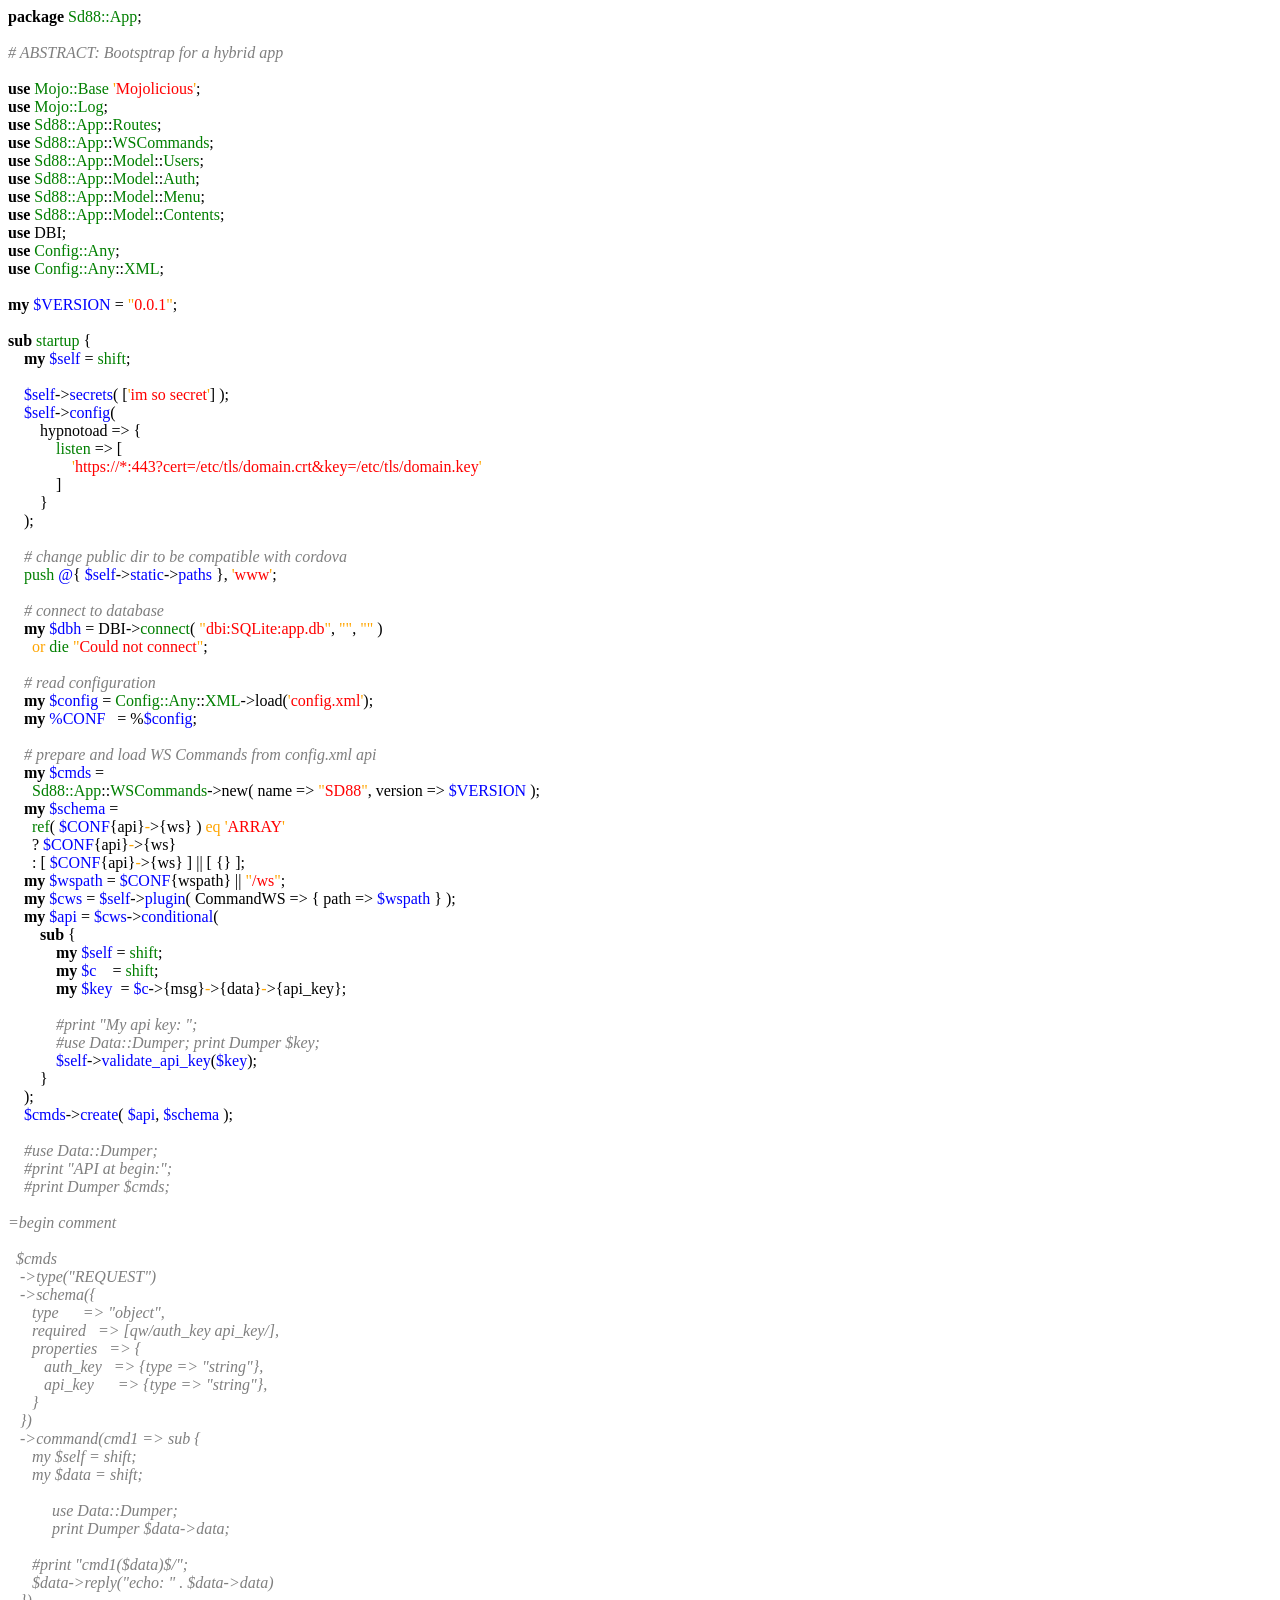
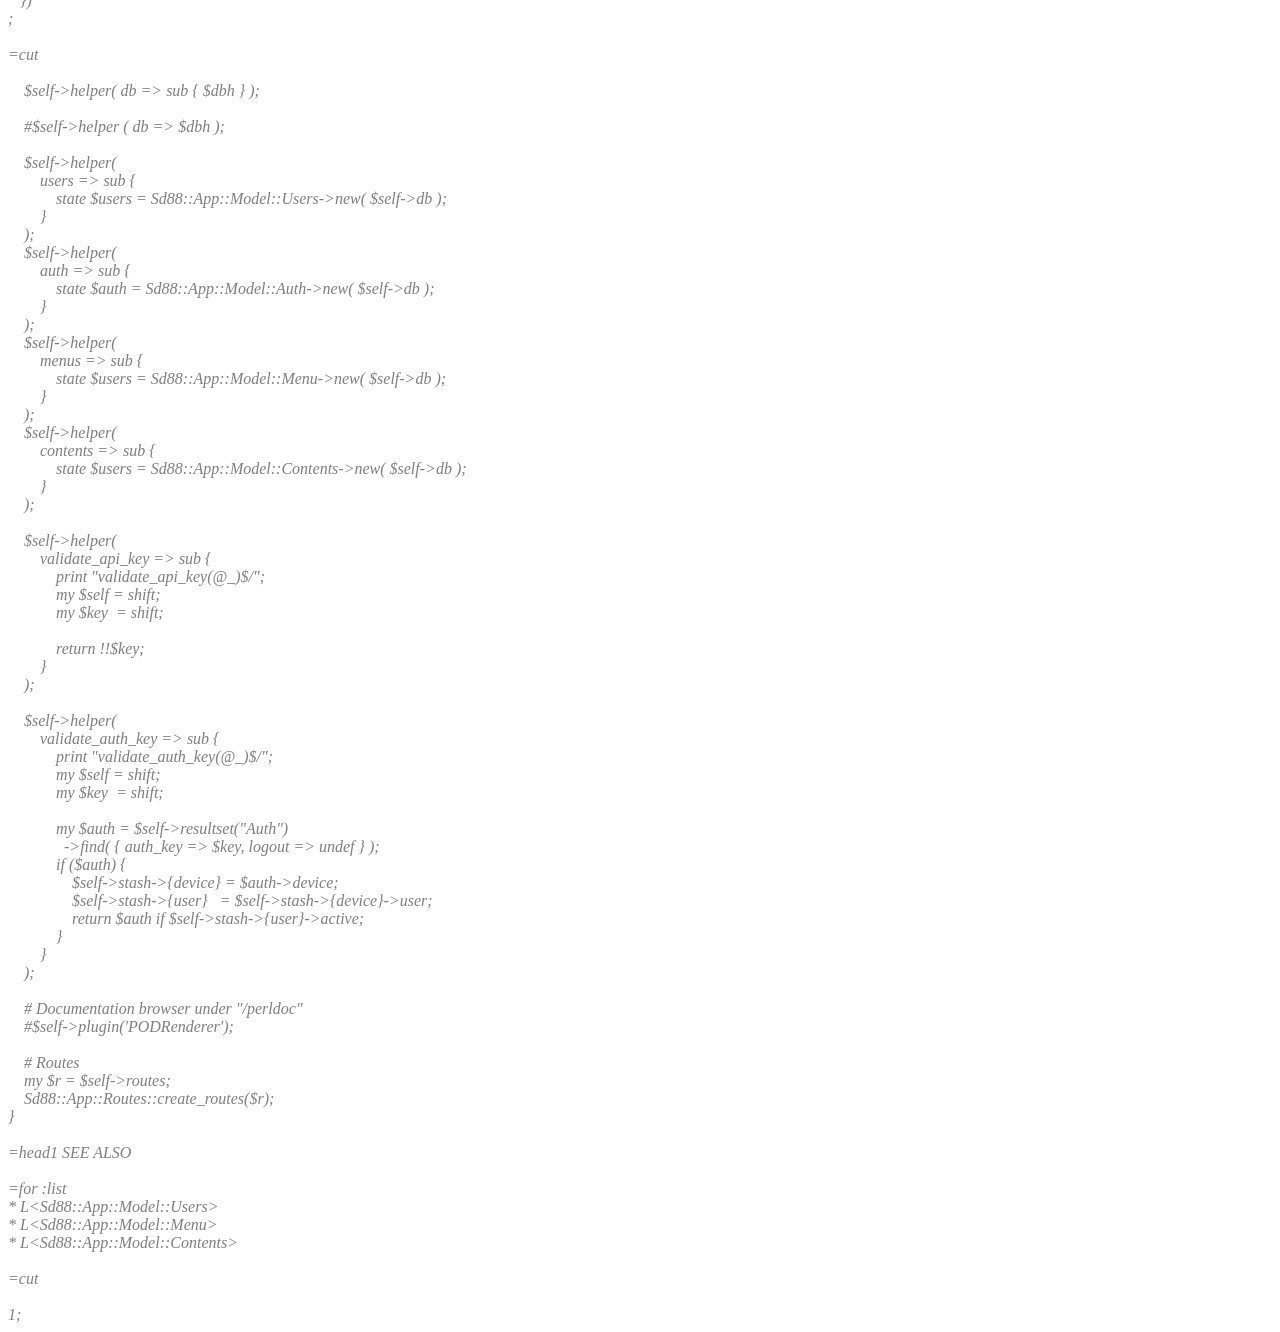
<file: docs/html/app.html>
<html>
<head>
<title>Highlight /home/filipo/projetos/sd88/Sd88-App/lib/Sd88/App.pm By Padre::Plugin::HTML::Export</title>
</head>
<body>
<b>package</b>&nbsp;<font color="#007f00">Sd88::App</font>;<BR>
<BR>
<font color="#7f7f7f"><i>#&nbsp;ABSTRACT:&nbsp;Bootsptrap&nbsp;for&nbsp;a&nbsp;hybrid&nbsp;app</i></font><font color="#7f7f7f"><i><BR>
</i></font><BR>
<b>use</b>&nbsp;<font color="#007f00">Mojo::Base</font>&nbsp;<font color="#ffa500">'</font><font color="#ff0000">Mojolicious</font><font color="#ffa500">'</font>;<BR>
<b>use</b>&nbsp;<font color="#007f00">Mojo::Log</font>;<BR>
<b>use</b>&nbsp;<font color="#007f00">Sd88::App</font>::<font color="#007f00">Routes</font>;<BR>
<b>use</b>&nbsp;<font color="#007f00">Sd88::App</font>::<font color="#007f00">WSCommands</font>;<BR>
<b>use</b>&nbsp;<font color="#007f00">Sd88::App</font>::<font color="#007f00">Model</font>::<font color="#007f00">Users</font>;<BR>
<b>use</b>&nbsp;<font color="#007f00">Sd88::App</font>::<font color="#007f00">Model</font>::<font color="#007f00">Auth</font>;<BR>
<b>use</b>&nbsp;<font color="#007f00">Sd88::App</font>::<font color="#007f00">Model</font>::<font color="#007f00">Menu</font>;<BR>
<b>use</b>&nbsp;<font color="#007f00">Sd88::App</font>::<font color="#007f00">Model</font>::<font color="#007f00">Contents</font>;<BR>
<b>use</b>&nbsp;DBI;<BR>
<b>use</b>&nbsp;<font color="#007f00">Config::Any</font>;<BR>
<b>use</b>&nbsp;<font color="#007f00">Config::Any</font>::<font color="#007f00">XML</font>;<BR>
<BR>
<b>my</b>&nbsp;<font color="#0000ff">$VERSION</font>&nbsp;=&nbsp;<font color="#ffa500">"</font><font color="#ff0000">0.0.1</font><font color="#ffa500">"</font>;<BR>
<BR>
<b>sub&nbsp;</b><font color="#007f00">startup</font>&nbsp;{<BR>
&nbsp;&nbsp;&nbsp;&nbsp;<b>my</b>&nbsp;<font color="#0000ff">$self</font>&nbsp;=&nbsp;<font color="#007f00">shift</font>;<BR>
<BR>
&nbsp;&nbsp;&nbsp;&nbsp;<font color="#0000ff">$self</font>-&gt;<font color="#0000ff">secrets</font>(&nbsp;[<font color="#ffa500">'</font><font color="#ff0000">im&nbsp;so&nbsp;secret</font><font color="#ffa500">'</font>]&nbsp;);<BR>
&nbsp;&nbsp;&nbsp;&nbsp;<font color="#0000ff">$self</font>-&gt;<font color="#0000ff">config</font>(<BR>
&nbsp;&nbsp;&nbsp;&nbsp;&nbsp;&nbsp;&nbsp;&nbsp;hypnotoad&nbsp;=&gt;&nbsp;{<BR>
&nbsp;&nbsp;&nbsp;&nbsp;&nbsp;&nbsp;&nbsp;&nbsp;&nbsp;&nbsp;&nbsp;&nbsp;<font color="#007f00">listen</font>&nbsp;=&gt;&nbsp;[<BR>
&nbsp;&nbsp;&nbsp;&nbsp;&nbsp;&nbsp;&nbsp;&nbsp;&nbsp;&nbsp;&nbsp;&nbsp;&nbsp;&nbsp;&nbsp;&nbsp;<font color="#ffa500">'</font><font color="#ff0000">https://*:443?cert=/etc/tls/domain.crt&amp;key=/etc/tls/domain.key</font><font color="#ffa500">'</font><BR>
&nbsp;&nbsp;&nbsp;&nbsp;&nbsp;&nbsp;&nbsp;&nbsp;&nbsp;&nbsp;&nbsp;&nbsp;]<BR>
&nbsp;&nbsp;&nbsp;&nbsp;&nbsp;&nbsp;&nbsp;&nbsp;}<BR>
&nbsp;&nbsp;&nbsp;&nbsp;);<BR>
<BR>
&nbsp;&nbsp;&nbsp;&nbsp;<font color="#7f7f7f"><i>#&nbsp;change&nbsp;public&nbsp;dir&nbsp;to&nbsp;be&nbsp;compatible&nbsp;with&nbsp;cordova</i></font><font color="#7f7f7f"><i><BR>
</i></font>&nbsp;&nbsp;&nbsp;&nbsp;<font color="#007f00">push</font>&nbsp;<font color="#0000ff">@</font>{&nbsp;<font color="#0000ff">$self</font>-&gt;<font color="#0000ff">static</font>-&gt;<font color="#0000ff">paths</font>&nbsp;},&nbsp;<font color="#ffa500">'</font><font color="#ff0000">www</font><font color="#ffa500">'</font>;<BR>
<BR>
&nbsp;&nbsp;&nbsp;&nbsp;<font color="#7f7f7f"><i>#&nbsp;connect&nbsp;to&nbsp;database</i></font><font color="#7f7f7f"><i><BR>
</i></font>&nbsp;&nbsp;&nbsp;&nbsp;<b>my</b>&nbsp;<font color="#0000ff">$dbh</font>&nbsp;=&nbsp;DBI-&gt;<font color="#007f00">connect</font>(&nbsp;<font color="#ffa500">"</font><font color="#ff0000">dbi:SQLite:app.db</font><font color="#ffa500">"</font>,&nbsp;<font color="#ffa500">""</font>,&nbsp;<font color="#ffa500">""</font>&nbsp;)<BR>
&nbsp;&nbsp;&nbsp;&nbsp;&nbsp;&nbsp;<font color="#ffa500">or</font>&nbsp;<font color="#007f00">die</font>&nbsp;<font color="#ffa500">"</font><font color="#ff0000">Could&nbsp;not&nbsp;connect</font><font color="#ffa500">"</font>;<BR>
<BR>
&nbsp;&nbsp;&nbsp;&nbsp;<font color="#7f7f7f"><i>#&nbsp;read&nbsp;configuration</i></font><font color="#7f7f7f"><i><BR>
</i></font>&nbsp;&nbsp;&nbsp;&nbsp;<b>my</b>&nbsp;<font color="#0000ff">$config</font>&nbsp;=&nbsp;<font color="#007f00">Config::Any</font>::<font color="#007f00">XML</font>-&gt;load(<font color="#ffa500">'</font><font color="#ff0000">config.xml</font><font color="#ffa500">'</font>);<BR>
&nbsp;&nbsp;&nbsp;&nbsp;<b>my</b>&nbsp;<font color="#0000ff">%CONF</font>&nbsp;&nbsp;&nbsp;=&nbsp;%<font color="#0000ff">$config</font>;<BR>
<BR>
&nbsp;&nbsp;&nbsp;&nbsp;<font color="#7f7f7f"><i>#&nbsp;prepare&nbsp;and&nbsp;load&nbsp;WS&nbsp;Commands&nbsp;from&nbsp;config.xml&nbsp;api</i></font><font color="#7f7f7f"><i><BR>
</i></font>&nbsp;&nbsp;&nbsp;&nbsp;<b>my</b>&nbsp;<font color="#0000ff">$cmds</font>&nbsp;=<BR>
&nbsp;&nbsp;&nbsp;&nbsp;&nbsp;&nbsp;<font color="#007f00">Sd88::App</font>::<font color="#007f00">WSCommands</font>-&gt;new(&nbsp;name&nbsp;=&gt;&nbsp;<font color="#ffa500">"</font><font color="#ff0000">SD88</font><font color="#ffa500">"</font>,&nbsp;version&nbsp;=&gt;&nbsp;<font color="#0000ff">$VERSION</font>&nbsp;);<BR>
&nbsp;&nbsp;&nbsp;&nbsp;<b>my</b>&nbsp;<font color="#0000ff">$schema</font>&nbsp;=<BR>
&nbsp;&nbsp;&nbsp;&nbsp;&nbsp;&nbsp;<font color="#007f00">ref</font>(&nbsp;<font color="#0000ff">$CONF</font>{api}<font color="#ffa500">-</font>&gt;{ws}&nbsp;)&nbsp;<font color="#ffa500">eq</font>&nbsp;<font color="#ffa500">'</font><font color="#ff0000">ARRAY</font><font color="#ffa500">'</font><BR>
&nbsp;&nbsp;&nbsp;&nbsp;&nbsp;&nbsp;?&nbsp;<font color="#0000ff">$CONF</font>{api}<font color="#ffa500">-</font>&gt;{ws}<BR>
&nbsp;&nbsp;&nbsp;&nbsp;&nbsp;&nbsp;:&nbsp;[&nbsp;<font color="#0000ff">$CONF</font>{api}<font color="#ffa500">-</font>&gt;{ws}&nbsp;]&nbsp;||&nbsp;[&nbsp;{}&nbsp;];<BR>
&nbsp;&nbsp;&nbsp;&nbsp;<b>my</b>&nbsp;<font color="#0000ff">$wspath</font>&nbsp;=&nbsp;<font color="#0000ff">$CONF</font>{wspath}&nbsp;||&nbsp;<font color="#ffa500">"</font><font color="#ff0000">/ws</font><font color="#ffa500">"</font>;<BR>
&nbsp;&nbsp;&nbsp;&nbsp;<b>my</b>&nbsp;<font color="#0000ff">$cws</font>&nbsp;=&nbsp;<font color="#0000ff">$self</font>-&gt;<font color="#0000ff">plugin</font>(&nbsp;CommandWS&nbsp;=&gt;&nbsp;{&nbsp;path&nbsp;=&gt;&nbsp;<font color="#0000ff">$wspath</font>&nbsp;}&nbsp;);<BR>
&nbsp;&nbsp;&nbsp;&nbsp;<b>my</b>&nbsp;<font color="#0000ff">$api</font>&nbsp;=&nbsp;<font color="#0000ff">$cws</font>-&gt;<font color="#0000ff">conditional</font>(<BR>
&nbsp;&nbsp;&nbsp;&nbsp;&nbsp;&nbsp;&nbsp;&nbsp;<b>sub&nbsp;</b>{<BR>
&nbsp;&nbsp;&nbsp;&nbsp;&nbsp;&nbsp;&nbsp;&nbsp;&nbsp;&nbsp;&nbsp;&nbsp;<b>my</b>&nbsp;<font color="#0000ff">$self</font>&nbsp;=&nbsp;<font color="#007f00">shift</font>;<BR>
&nbsp;&nbsp;&nbsp;&nbsp;&nbsp;&nbsp;&nbsp;&nbsp;&nbsp;&nbsp;&nbsp;&nbsp;<b>my</b>&nbsp;<font color="#0000ff">$c</font>&nbsp;&nbsp;&nbsp;&nbsp;=&nbsp;<font color="#007f00">shift</font>;<BR>
&nbsp;&nbsp;&nbsp;&nbsp;&nbsp;&nbsp;&nbsp;&nbsp;&nbsp;&nbsp;&nbsp;&nbsp;<b>my</b>&nbsp;<font color="#0000ff">$key</font>&nbsp;&nbsp;=&nbsp;<font color="#0000ff">$c</font>-&gt;{msg}<font color="#ffa500">-</font>&gt;{data}<font color="#ffa500">-</font>&gt;{api_key};<BR>
<BR>
&nbsp;&nbsp;&nbsp;&nbsp;&nbsp;&nbsp;&nbsp;&nbsp;&nbsp;&nbsp;&nbsp;&nbsp;<font color="#7f7f7f"><i>#print&nbsp;"My&nbsp;api&nbsp;key:&nbsp;";</i></font><font color="#7f7f7f"><i><BR>
</i></font>&nbsp;&nbsp;&nbsp;&nbsp;&nbsp;&nbsp;&nbsp;&nbsp;&nbsp;&nbsp;&nbsp;&nbsp;<font color="#7f7f7f"><i>#use&nbsp;Data::Dumper;&nbsp;print&nbsp;Dumper&nbsp;$key;</i></font><font color="#7f7f7f"><i><BR>
</i></font>&nbsp;&nbsp;&nbsp;&nbsp;&nbsp;&nbsp;&nbsp;&nbsp;&nbsp;&nbsp;&nbsp;&nbsp;<font color="#0000ff">$self</font>-&gt;<font color="#0000ff">validate_api_key</font>(<font color="#0000ff">$key</font>);<BR>
&nbsp;&nbsp;&nbsp;&nbsp;&nbsp;&nbsp;&nbsp;&nbsp;}<BR>
&nbsp;&nbsp;&nbsp;&nbsp;);<BR>
&nbsp;&nbsp;&nbsp;&nbsp;<font color="#0000ff">$cmds</font>-&gt;<font color="#0000ff">create</font>(&nbsp;<font color="#0000ff">$api</font>,&nbsp;<font color="#0000ff">$schema</font>&nbsp;);<BR>
<BR>
&nbsp;&nbsp;&nbsp;&nbsp;<font color="#7f7f7f"><i>#use&nbsp;Data::Dumper;</i></font><font color="#7f7f7f"><i><BR>
</i></font>&nbsp;&nbsp;&nbsp;&nbsp;<font color="#7f7f7f"><i>#print&nbsp;"API&nbsp;at&nbsp;begin:";</i></font><font color="#7f7f7f"><i><BR>
</i></font>&nbsp;&nbsp;&nbsp;&nbsp;<font color="#7f7f7f"><i>#print&nbsp;Dumper&nbsp;$cmds;</i></font><font color="#7f7f7f"><i><BR>
</i></font><BR>
<font color="#7f7f7f"><i>=begin&nbsp;comment</i></font><font color="#7f7f7f"><i><BR>
</i></font><font color="#7f7f7f"><i><BR>
</i></font><font color="#7f7f7f"><i>&nbsp;&nbsp;$cmds</i></font><font color="#7f7f7f"><i><BR>
</i></font><font color="#7f7f7f"><i>&nbsp;&nbsp;&nbsp;-&gt;type("REQUEST")</i></font><font color="#7f7f7f"><i><BR>
</i></font><font color="#7f7f7f"><i>&nbsp;&nbsp;&nbsp;-&gt;schema({</i></font><font color="#7f7f7f"><i><BR>
</i></font><font color="#7f7f7f"><i>&nbsp;&nbsp;&nbsp;&nbsp;&nbsp;&nbsp;type&nbsp;&nbsp;&nbsp;&nbsp;&nbsp;&nbsp;=&gt;&nbsp;"object",</i></font><font color="#7f7f7f"><i><BR>
</i></font><font color="#7f7f7f"><i>&nbsp;&nbsp;&nbsp;&nbsp;&nbsp;&nbsp;required&nbsp;&nbsp;&nbsp;=&gt;&nbsp;[qw/auth_key&nbsp;api_key/],</i></font><font color="#7f7f7f"><i><BR>
</i></font><font color="#7f7f7f"><i>&nbsp;&nbsp;&nbsp;&nbsp;&nbsp;&nbsp;properties&nbsp;&nbsp;&nbsp;=&gt;&nbsp;{</i></font><font color="#7f7f7f"><i><BR>
</i></font><font color="#7f7f7f"><i>&nbsp;&nbsp;&nbsp;&nbsp;&nbsp;&nbsp;&nbsp;&nbsp;&nbsp;auth_key&nbsp;&nbsp;&nbsp;=&gt;&nbsp;{type&nbsp;=&gt;&nbsp;"string"},</i></font><font color="#7f7f7f"><i><BR>
</i></font><font color="#7f7f7f"><i>&nbsp;&nbsp;&nbsp;&nbsp;&nbsp;&nbsp;&nbsp;&nbsp;&nbsp;api_key&nbsp;&nbsp;&nbsp;&nbsp;&nbsp;&nbsp;=&gt;&nbsp;{type&nbsp;=&gt;&nbsp;"string"},</i></font><font color="#7f7f7f"><i><BR>
</i></font><font color="#7f7f7f"><i>&nbsp;&nbsp;&nbsp;&nbsp;&nbsp;&nbsp;}</i></font><font color="#7f7f7f"><i><BR>
</i></font><font color="#7f7f7f"><i>&nbsp;&nbsp;&nbsp;})</i></font><font color="#7f7f7f"><i><BR>
</i></font><font color="#7f7f7f"><i>&nbsp;&nbsp;&nbsp;-&gt;command(cmd1&nbsp;=&gt;&nbsp;sub&nbsp;{</i></font><font color="#7f7f7f"><i><BR>
</i></font><font color="#7f7f7f"><i>&nbsp;&nbsp;&nbsp;&nbsp;&nbsp;&nbsp;my&nbsp;$self&nbsp;=&nbsp;shift;</i></font><font color="#7f7f7f"><i><BR>
</i></font><font color="#7f7f7f"><i>&nbsp;&nbsp;&nbsp;&nbsp;&nbsp;&nbsp;my&nbsp;$data&nbsp;=&nbsp;shift;</i></font><font color="#7f7f7f"><i><BR>
</i></font><font color="#7f7f7f"><i><BR>
</i></font><font color="#7f7f7f"><i>&nbsp;&nbsp;&nbsp;&nbsp;&nbsp;&nbsp;&nbsp;&nbsp;&nbsp;&nbsp;&nbsp;use&nbsp;Data::Dumper;</i></font><font color="#7f7f7f"><i><BR>
</i></font><font color="#7f7f7f"><i>&nbsp;&nbsp;&nbsp;&nbsp;&nbsp;&nbsp;&nbsp;&nbsp;&nbsp;&nbsp;&nbsp;print&nbsp;Dumper&nbsp;$data-&gt;data;</i></font><font color="#7f7f7f"><i><BR>
</i></font><font color="#7f7f7f"><i><BR>
</i></font><font color="#7f7f7f"><i>&nbsp;&nbsp;&nbsp;&nbsp;&nbsp;&nbsp;#print&nbsp;"cmd1($data)$/";</i></font><font color="#7f7f7f"><i><BR>
</i></font><font color="#7f7f7f"><i>&nbsp;&nbsp;&nbsp;&nbsp;&nbsp;&nbsp;$data-&gt;reply("echo:&nbsp;"&nbsp;.&nbsp;$data-&gt;data)</i></font><font color="#7f7f7f"><i><BR>
</i></font><font color="#7f7f7f"><i>&nbsp;&nbsp;&nbsp;})</i></font><font color="#7f7f7f"><i><BR>
</i></font><font color="#7f7f7f"><i>;</i></font><font color="#7f7f7f"><i><BR>
</i></font><font color="#7f7f7f"><i><BR>
</i></font><font color="#7f7f7f"><i>=cut</i></font><font color="#7f7f7f"><i><BR>
</i></font><font color="#7f7f7f"><i><BR>
</i></font><font color="#7f7f7f"><i>&nbsp;&nbsp;&nbsp;&nbsp;$self-&gt;helper(&nbsp;db&nbsp;=&gt;&nbsp;sub&nbsp;{&nbsp;$dbh&nbsp;}&nbsp;);</i></font><font color="#7f7f7f"><i><BR>
</i></font><font color="#7f7f7f"><i><BR>
</i></font><font color="#7f7f7f"><i>&nbsp;&nbsp;&nbsp;&nbsp;#$self-&gt;helper&nbsp;(&nbsp;db&nbsp;=&gt;&nbsp;$dbh&nbsp;);</i></font><font color="#7f7f7f"><i><BR>
</i></font><font color="#7f7f7f"><i><BR>
</i></font><font color="#7f7f7f"><i>&nbsp;&nbsp;&nbsp;&nbsp;$self-&gt;helper(</i></font><font color="#7f7f7f"><i><BR>
</i></font><font color="#7f7f7f"><i>&nbsp;&nbsp;&nbsp;&nbsp;&nbsp;&nbsp;&nbsp;&nbsp;users&nbsp;=&gt;&nbsp;sub&nbsp;{</i></font><font color="#7f7f7f"><i><BR>
</i></font><font color="#7f7f7f"><i>&nbsp;&nbsp;&nbsp;&nbsp;&nbsp;&nbsp;&nbsp;&nbsp;&nbsp;&nbsp;&nbsp;&nbsp;state&nbsp;$users&nbsp;=&nbsp;Sd88::App::Model::Users-&gt;new(&nbsp;$self-&gt;db&nbsp;);</i></font><font color="#7f7f7f"><i><BR>
</i></font><font color="#7f7f7f"><i>&nbsp;&nbsp;&nbsp;&nbsp;&nbsp;&nbsp;&nbsp;&nbsp;}</i></font><font color="#7f7f7f"><i><BR>
</i></font><font color="#7f7f7f"><i>&nbsp;&nbsp;&nbsp;&nbsp;);</i></font><font color="#7f7f7f"><i><BR>
</i></font><font color="#7f7f7f"><i>&nbsp;&nbsp;&nbsp;&nbsp;$self-&gt;helper(</i></font><font color="#7f7f7f"><i><BR>
</i></font><font color="#7f7f7f"><i>&nbsp;&nbsp;&nbsp;&nbsp;&nbsp;&nbsp;&nbsp;&nbsp;auth&nbsp;=&gt;&nbsp;sub&nbsp;{</i></font><font color="#7f7f7f"><i><BR>
</i></font><font color="#7f7f7f"><i>&nbsp;&nbsp;&nbsp;&nbsp;&nbsp;&nbsp;&nbsp;&nbsp;&nbsp;&nbsp;&nbsp;&nbsp;state&nbsp;$auth&nbsp;=&nbsp;Sd88::App::Model::Auth-&gt;new(&nbsp;$self-&gt;db&nbsp;);</i></font><font color="#7f7f7f"><i><BR>
</i></font><font color="#7f7f7f"><i>&nbsp;&nbsp;&nbsp;&nbsp;&nbsp;&nbsp;&nbsp;&nbsp;}</i></font><font color="#7f7f7f"><i><BR>
</i></font><font color="#7f7f7f"><i>&nbsp;&nbsp;&nbsp;&nbsp;);</i></font><font color="#7f7f7f"><i><BR>
</i></font><font color="#7f7f7f"><i>&nbsp;&nbsp;&nbsp;&nbsp;$self-&gt;helper(</i></font><font color="#7f7f7f"><i><BR>
</i></font><font color="#7f7f7f"><i>&nbsp;&nbsp;&nbsp;&nbsp;&nbsp;&nbsp;&nbsp;&nbsp;menus&nbsp;=&gt;&nbsp;sub&nbsp;{</i></font><font color="#7f7f7f"><i><BR>
</i></font><font color="#7f7f7f"><i>&nbsp;&nbsp;&nbsp;&nbsp;&nbsp;&nbsp;&nbsp;&nbsp;&nbsp;&nbsp;&nbsp;&nbsp;state&nbsp;$users&nbsp;=&nbsp;Sd88::App::Model::Menu-&gt;new(&nbsp;$self-&gt;db&nbsp;);</i></font><font color="#7f7f7f"><i><BR>
</i></font><font color="#7f7f7f"><i>&nbsp;&nbsp;&nbsp;&nbsp;&nbsp;&nbsp;&nbsp;&nbsp;}</i></font><font color="#7f7f7f"><i><BR>
</i></font><font color="#7f7f7f"><i>&nbsp;&nbsp;&nbsp;&nbsp;);</i></font><font color="#7f7f7f"><i><BR>
</i></font><font color="#7f7f7f"><i>&nbsp;&nbsp;&nbsp;&nbsp;$self-&gt;helper(</i></font><font color="#7f7f7f"><i><BR>
</i></font><font color="#7f7f7f"><i>&nbsp;&nbsp;&nbsp;&nbsp;&nbsp;&nbsp;&nbsp;&nbsp;contents&nbsp;=&gt;&nbsp;sub&nbsp;{</i></font><font color="#7f7f7f"><i><BR>
</i></font><font color="#7f7f7f"><i>&nbsp;&nbsp;&nbsp;&nbsp;&nbsp;&nbsp;&nbsp;&nbsp;&nbsp;&nbsp;&nbsp;&nbsp;state&nbsp;$users&nbsp;=&nbsp;Sd88::App::Model::Contents-&gt;new(&nbsp;$self-&gt;db&nbsp;);</i></font><font color="#7f7f7f"><i><BR>
</i></font><font color="#7f7f7f"><i>&nbsp;&nbsp;&nbsp;&nbsp;&nbsp;&nbsp;&nbsp;&nbsp;}</i></font><font color="#7f7f7f"><i><BR>
</i></font><font color="#7f7f7f"><i>&nbsp;&nbsp;&nbsp;&nbsp;);</i></font><font color="#7f7f7f"><i><BR>
</i></font><font color="#7f7f7f"><i><BR>
</i></font><font color="#7f7f7f"><i>&nbsp;&nbsp;&nbsp;&nbsp;$self-&gt;helper(</i></font><font color="#7f7f7f"><i><BR>
</i></font><font color="#7f7f7f"><i>&nbsp;&nbsp;&nbsp;&nbsp;&nbsp;&nbsp;&nbsp;&nbsp;validate_api_key&nbsp;=&gt;&nbsp;sub&nbsp;{</i></font><font color="#7f7f7f"><i><BR>
</i></font><font color="#7f7f7f"><i>&nbsp;&nbsp;&nbsp;&nbsp;&nbsp;&nbsp;&nbsp;&nbsp;&nbsp;&nbsp;&nbsp;&nbsp;print&nbsp;"validate_api_key(@_)$/";</i></font><font color="#7f7f7f"><i><BR>
</i></font><font color="#7f7f7f"><i>&nbsp;&nbsp;&nbsp;&nbsp;&nbsp;&nbsp;&nbsp;&nbsp;&nbsp;&nbsp;&nbsp;&nbsp;my&nbsp;$self&nbsp;=&nbsp;shift;</i></font><font color="#7f7f7f"><i><BR>
</i></font><font color="#7f7f7f"><i>&nbsp;&nbsp;&nbsp;&nbsp;&nbsp;&nbsp;&nbsp;&nbsp;&nbsp;&nbsp;&nbsp;&nbsp;my&nbsp;$key&nbsp;&nbsp;=&nbsp;shift;</i></font><font color="#7f7f7f"><i><BR>
</i></font><font color="#7f7f7f"><i><BR>
</i></font><font color="#7f7f7f"><i>&nbsp;&nbsp;&nbsp;&nbsp;&nbsp;&nbsp;&nbsp;&nbsp;&nbsp;&nbsp;&nbsp;&nbsp;return&nbsp;!!$key;</i></font><font color="#7f7f7f"><i><BR>
</i></font><font color="#7f7f7f"><i>&nbsp;&nbsp;&nbsp;&nbsp;&nbsp;&nbsp;&nbsp;&nbsp;}</i></font><font color="#7f7f7f"><i><BR>
</i></font><font color="#7f7f7f"><i>&nbsp;&nbsp;&nbsp;&nbsp;);</i></font><font color="#7f7f7f"><i><BR>
</i></font><font color="#7f7f7f"><i><BR>
</i></font><font color="#7f7f7f"><i>&nbsp;&nbsp;&nbsp;&nbsp;$self-&gt;helper(</i></font><font color="#7f7f7f"><i><BR>
</i></font><font color="#7f7f7f"><i>&nbsp;&nbsp;&nbsp;&nbsp;&nbsp;&nbsp;&nbsp;&nbsp;validate_auth_key&nbsp;=&gt;&nbsp;sub&nbsp;{</i></font><font color="#7f7f7f"><i><BR>
</i></font><font color="#7f7f7f"><i>&nbsp;&nbsp;&nbsp;&nbsp;&nbsp;&nbsp;&nbsp;&nbsp;&nbsp;&nbsp;&nbsp;&nbsp;print&nbsp;"validate_auth_key(@_)$/";</i></font><font color="#7f7f7f"><i><BR>
</i></font><font color="#7f7f7f"><i>&nbsp;&nbsp;&nbsp;&nbsp;&nbsp;&nbsp;&nbsp;&nbsp;&nbsp;&nbsp;&nbsp;&nbsp;my&nbsp;$self&nbsp;=&nbsp;shift;</i></font><font color="#7f7f7f"><i><BR>
</i></font><font color="#7f7f7f"><i>&nbsp;&nbsp;&nbsp;&nbsp;&nbsp;&nbsp;&nbsp;&nbsp;&nbsp;&nbsp;&nbsp;&nbsp;my&nbsp;$key&nbsp;&nbsp;=&nbsp;shift;</i></font><font color="#7f7f7f"><i><BR>
</i></font><font color="#7f7f7f"><i><BR>
</i></font><font color="#7f7f7f"><i>&nbsp;&nbsp;&nbsp;&nbsp;&nbsp;&nbsp;&nbsp;&nbsp;&nbsp;&nbsp;&nbsp;&nbsp;my&nbsp;$auth&nbsp;=&nbsp;$self-&gt;resultset("Auth")</i></font><font color="#7f7f7f"><i><BR>
</i></font><font color="#7f7f7f"><i>&nbsp;&nbsp;&nbsp;&nbsp;&nbsp;&nbsp;&nbsp;&nbsp;&nbsp;&nbsp;&nbsp;&nbsp;&nbsp;&nbsp;-&gt;find(&nbsp;{&nbsp;auth_key&nbsp;=&gt;&nbsp;$key,&nbsp;logout&nbsp;=&gt;&nbsp;undef&nbsp;}&nbsp;);</i></font><font color="#7f7f7f"><i><BR>
</i></font><font color="#7f7f7f"><i>&nbsp;&nbsp;&nbsp;&nbsp;&nbsp;&nbsp;&nbsp;&nbsp;&nbsp;&nbsp;&nbsp;&nbsp;if&nbsp;($auth)&nbsp;{</i></font><font color="#7f7f7f"><i><BR>
</i></font><font color="#7f7f7f"><i>&nbsp;&nbsp;&nbsp;&nbsp;&nbsp;&nbsp;&nbsp;&nbsp;&nbsp;&nbsp;&nbsp;&nbsp;&nbsp;&nbsp;&nbsp;&nbsp;$self-&gt;stash-&gt;{device}&nbsp;=&nbsp;$auth-&gt;device;</i></font><font color="#7f7f7f"><i><BR>
</i></font><font color="#7f7f7f"><i>&nbsp;&nbsp;&nbsp;&nbsp;&nbsp;&nbsp;&nbsp;&nbsp;&nbsp;&nbsp;&nbsp;&nbsp;&nbsp;&nbsp;&nbsp;&nbsp;$self-&gt;stash-&gt;{user}&nbsp;&nbsp;&nbsp;=&nbsp;$self-&gt;stash-&gt;{device}-&gt;user;</i></font><font color="#7f7f7f"><i><BR>
</i></font><font color="#7f7f7f"><i>&nbsp;&nbsp;&nbsp;&nbsp;&nbsp;&nbsp;&nbsp;&nbsp;&nbsp;&nbsp;&nbsp;&nbsp;&nbsp;&nbsp;&nbsp;&nbsp;return&nbsp;$auth&nbsp;if&nbsp;$self-&gt;stash-&gt;{user}-&gt;active;</i></font><font color="#7f7f7f"><i><BR>
</i></font><font color="#7f7f7f"><i>&nbsp;&nbsp;&nbsp;&nbsp;&nbsp;&nbsp;&nbsp;&nbsp;&nbsp;&nbsp;&nbsp;&nbsp;}</i></font><font color="#7f7f7f"><i><BR>
</i></font><font color="#7f7f7f"><i>&nbsp;&nbsp;&nbsp;&nbsp;&nbsp;&nbsp;&nbsp;&nbsp;}</i></font><font color="#7f7f7f"><i><BR>
</i></font><font color="#7f7f7f"><i>&nbsp;&nbsp;&nbsp;&nbsp;);</i></font><font color="#7f7f7f"><i><BR>
</i></font><font color="#7f7f7f"><i><BR>
</i></font><font color="#7f7f7f"><i>&nbsp;&nbsp;&nbsp;&nbsp;#&nbsp;Documentation&nbsp;browser&nbsp;under&nbsp;"/perldoc"</i></font><font color="#7f7f7f"><i><BR>
</i></font><font color="#7f7f7f"><i>&nbsp;&nbsp;&nbsp;&nbsp;#$self-&gt;plugin('PODRenderer');</i></font><font color="#7f7f7f"><i><BR>
</i></font><font color="#7f7f7f"><i><BR>
</i></font><font color="#7f7f7f"><i>&nbsp;&nbsp;&nbsp;&nbsp;#&nbsp;Routes</i></font><font color="#7f7f7f"><i><BR>
</i></font><font color="#7f7f7f"><i>&nbsp;&nbsp;&nbsp;&nbsp;my&nbsp;$r&nbsp;=&nbsp;$self-&gt;routes;</i></font><font color="#7f7f7f"><i><BR>
</i></font><font color="#7f7f7f"><i>&nbsp;&nbsp;&nbsp;&nbsp;Sd88::App::Routes::create_routes($r);</i></font><font color="#7f7f7f"><i><BR>
</i></font><font color="#7f7f7f"><i>}</i></font><font color="#7f7f7f"><i><BR>
</i></font><font color="#7f7f7f"><i><BR>
</i></font><font color="#7f7f7f"><i>=head1&nbsp;SEE&nbsp;ALSO</i></font><font color="#7f7f7f"><i><BR>
</i></font><font color="#7f7f7f"><i><BR>
</i></font><font color="#7f7f7f"><i>=for&nbsp;:list</i></font><font color="#7f7f7f"><i><BR>
</i></font><font color="#7f7f7f"><i>*&nbsp;L&lt;Sd88::App::Model::Users&gt;</i></font><font color="#7f7f7f"><i><BR>
</i></font><font color="#7f7f7f"><i>*&nbsp;L&lt;Sd88::App::Model::Menu&gt;</i></font><font color="#7f7f7f"><i><BR>
</i></font><font color="#7f7f7f"><i>*&nbsp;L&lt;Sd88::App::Model::Contents&gt;</i></font><font color="#7f7f7f"><i><BR>
</i></font><font color="#7f7f7f"><i><BR>
</i></font><font color="#7f7f7f"><i>=cut</i></font><font color="#7f7f7f"><i><BR>
</i></font><font color="#7f7f7f"><i><BR>
</i></font><font color="#7f7f7f"><i>1;</i></font><font color="#7f7f7f"><i><BR>
</i></font></body>
</html>
</file>
